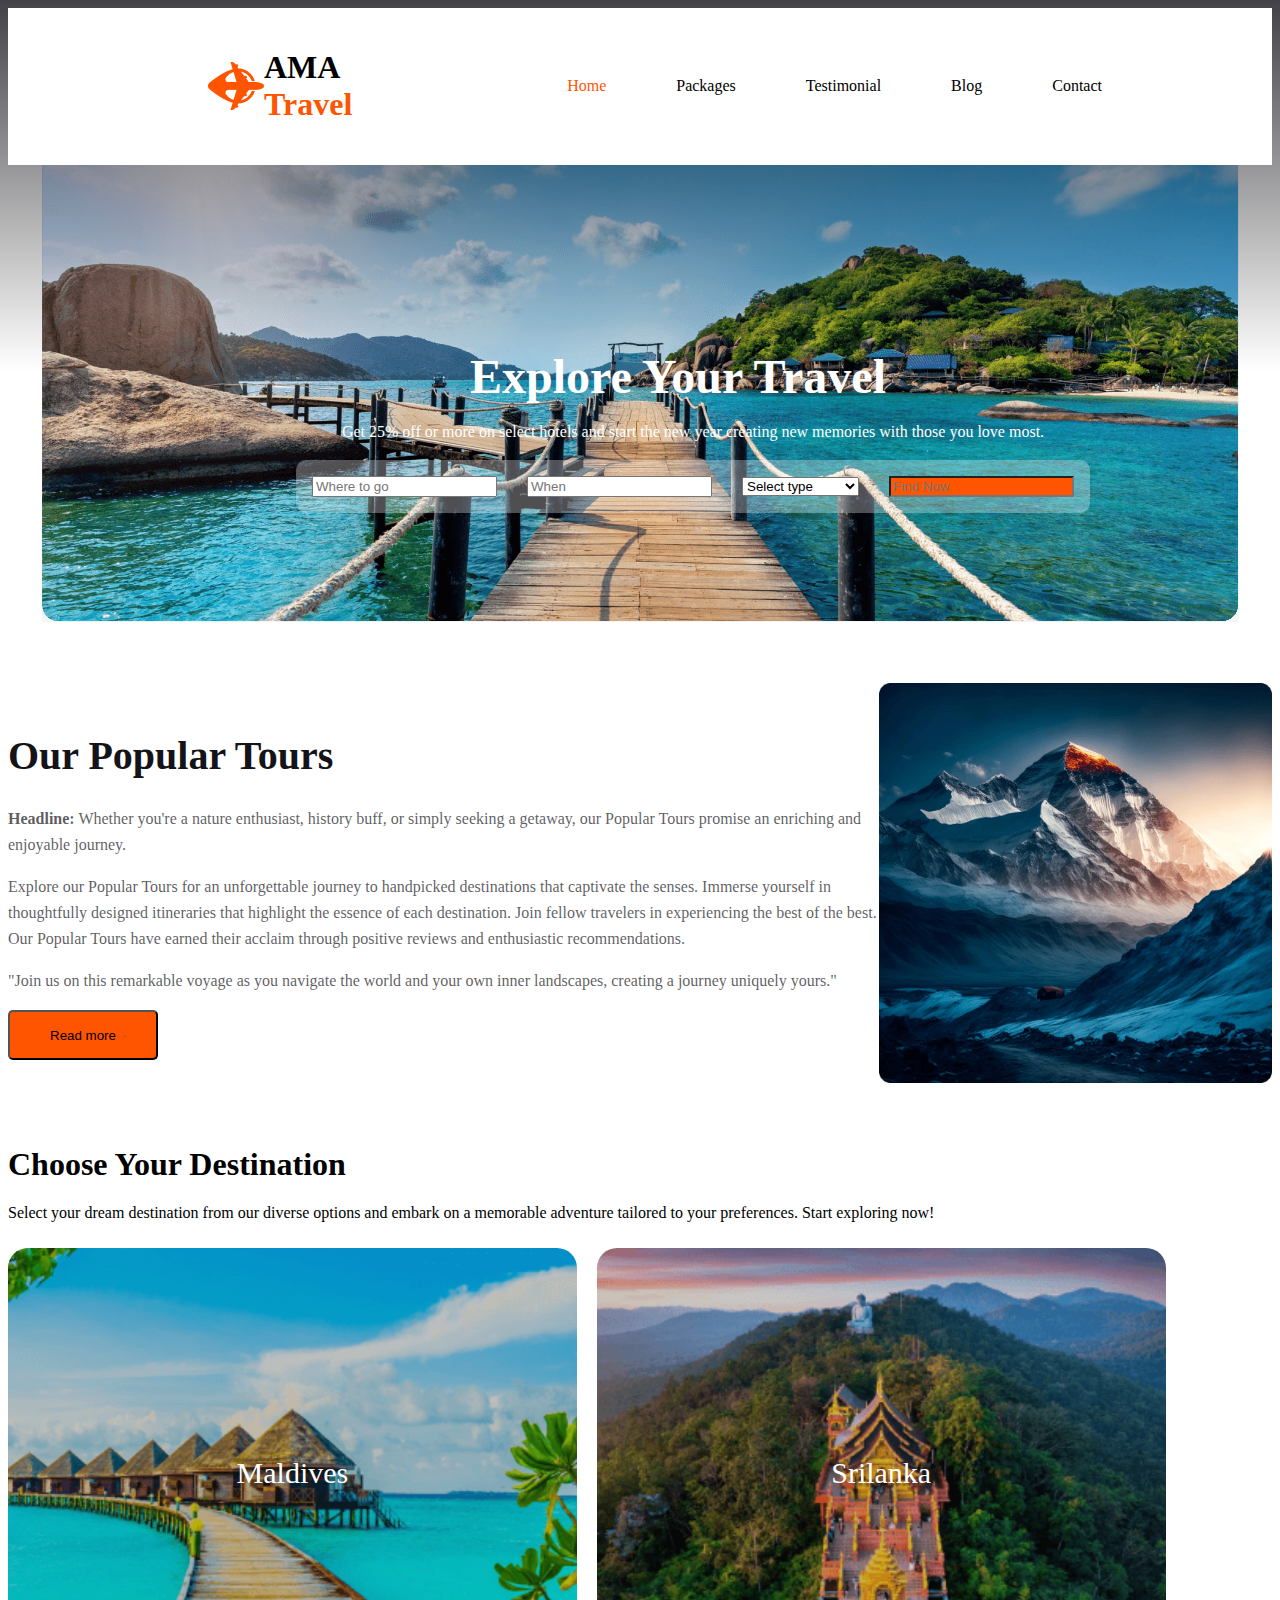
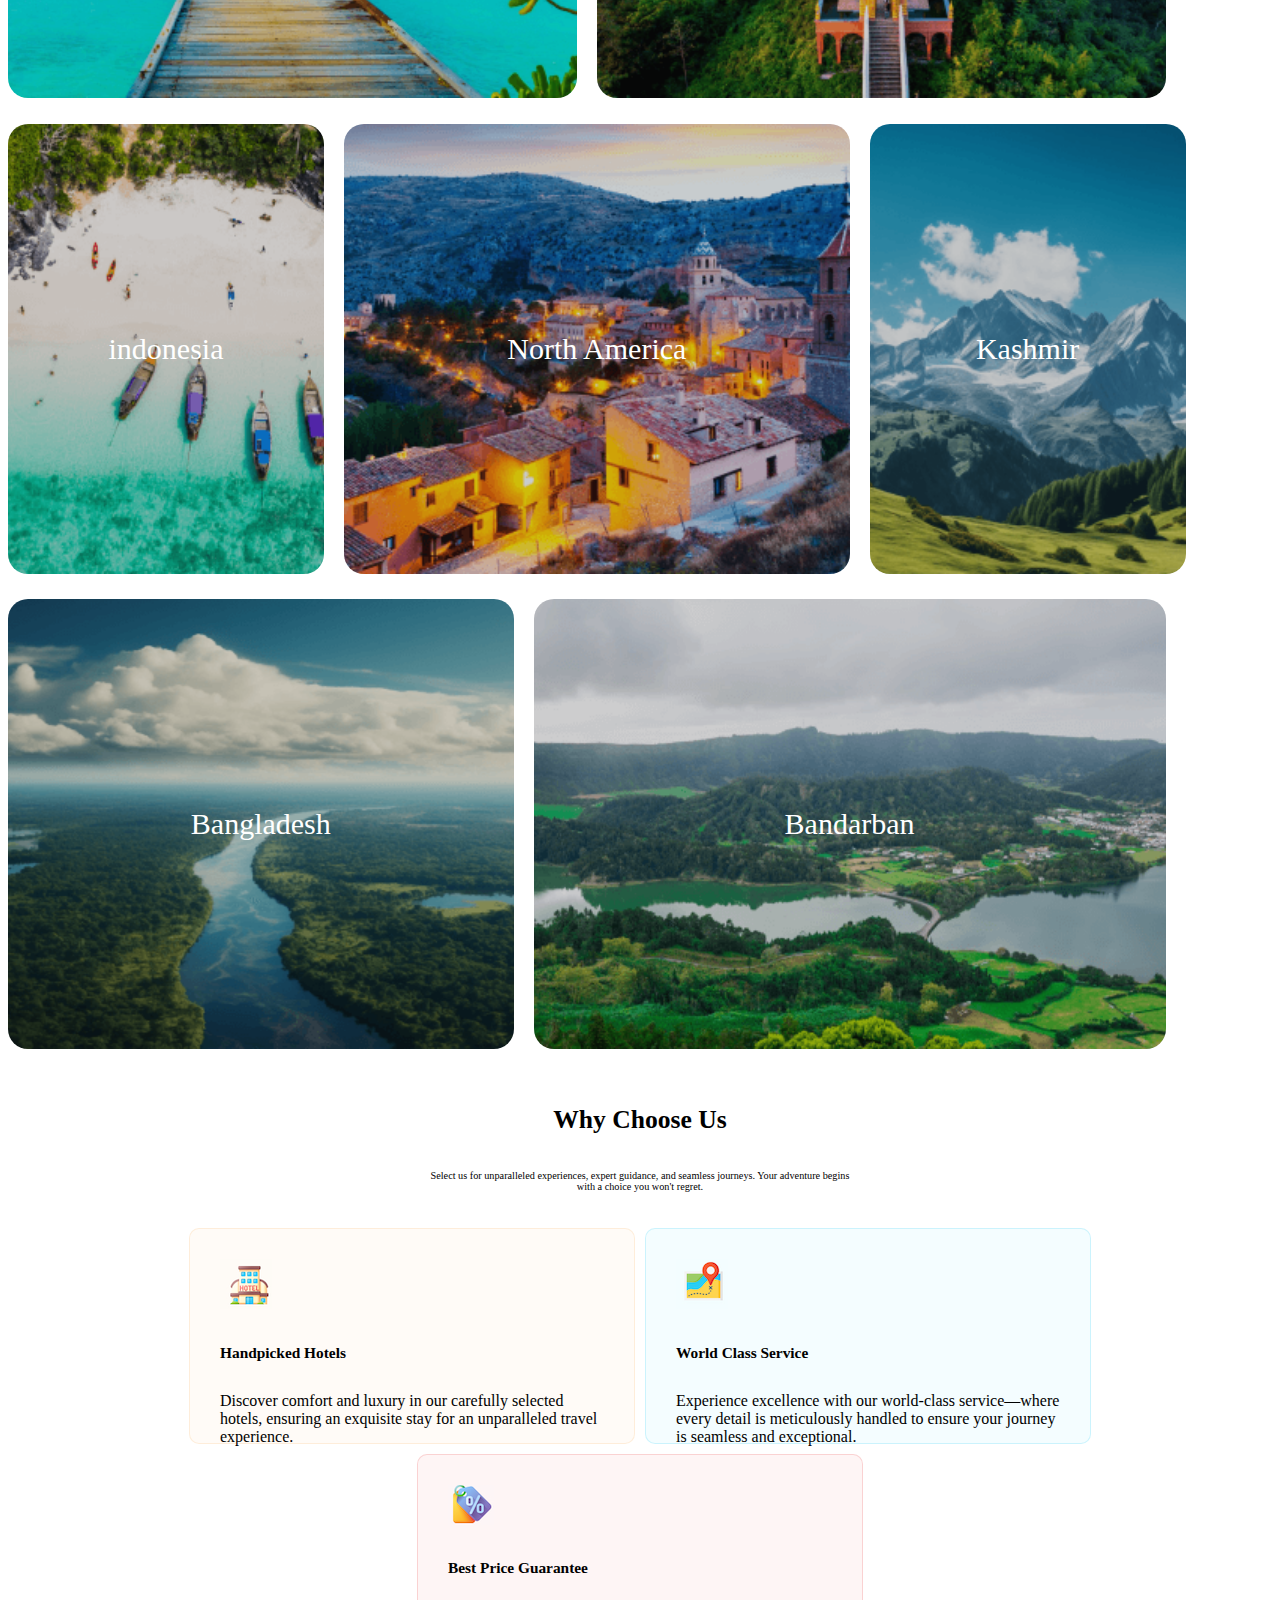
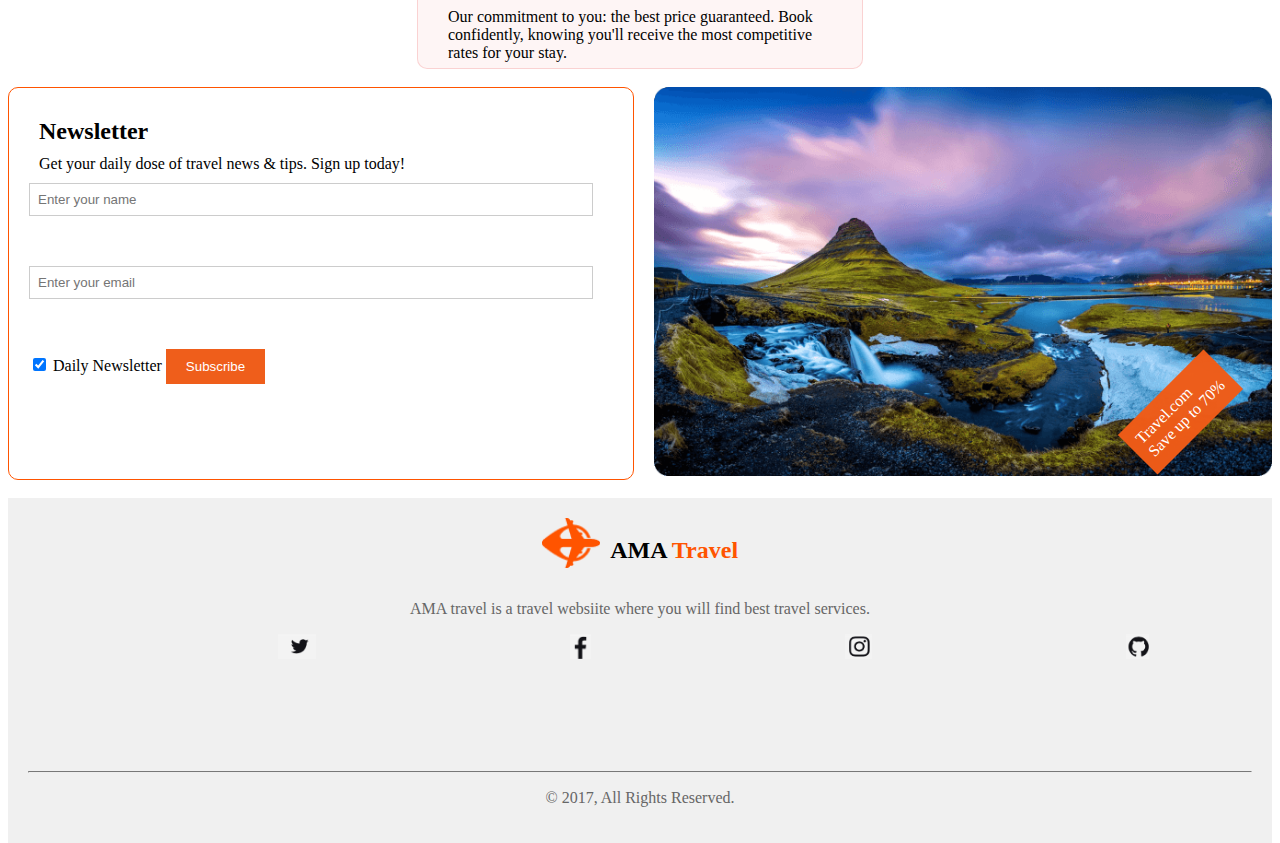
<file: index.html>
<!DOCTYPE html>
<html lang="en">

<head>
    <meta charset="UTF-8">
    <meta name="viewport" content="width=device-width, initial-scale=1.0">
    <title>AMA Travel</title>
    <link rel="preconnect" href="https://fonts.googleapis.com">
    <link rel="preconnect" href="https://fonts.gstatic.com" crossorigin>
    <link href="https://fonts.googleapis.com/css2?family=Open+Sans:wght@400;700;800&display=swap" rel="stylesheet">
    <link rel="stylesheet" href="style.css">
</head>

<header>
    <nav>
        <img src="logo.png" alt="">
        <h1>AMA <span>Travel</span></h1>
        <ul>
            <li><span>Home</span></li>
            <li>Packages</li>
            <li>Testimonial</li>
            <li>Blog</li>
            <li>Contact</li>
        </ul>
    </nav>
</header>
<div>
    <section class="AMA">
        <div class="AMA-content">
            <h1>Explore Your Travel</h1>
            <p>Get 25% off or more on select hotels and start the new year creating new memories with those you love
                most.</p>
            <div class="form-section">
                <input type="text" placeholder="Where to go">
                <input type="tel" placeholder="When">
                <select>
                    <option value="">Select type</option>
                    <option value="low-budget">Low-Budget</option>
                    <option value="medium-budget">Medium-Budget</option>
                    <option value="high-budget">High-Budget</option>
                </select>
                <input type="text" id="find-btn" placeholder="Find Now">
            </div>
        </div>
    </section>
</div>
<br>

<body>
    <section class="popular-tours">
        <div class="tour-contain">
            <h1>Our Popular Tours</h1>
            <p>
                <b>Headline:</b> Whether you're a nature enthusiast, history buff, or simply seeking a getaway, our
                Popular Tours promise an enriching and enjoyable journey.
            </p>
            <p>
                Explore our Popular Tours for an unforgettable journey to handpicked destinations that captivate the
                senses. Immerse yourself in thoughtfully designed itineraries that highlight the essence of each
                destination. Join fellow travelers in experiencing the best of the best. Our Popular Tours have earned
                their acclaim through positive reviews and enthusiastic recommendations.
            </p>
            <p>
                "Join us on this remarkable voyage as you navigate the world and your own inner landscapes, creating a
                journey uniquely yours."
            </p>
            <button class="read-more-button">Read more</button>
        </div>
        <img src="mountain.png" alt="">
    </section>
    <br>
    <div class="top">
        <div class="destination">
            <h1>Choose Your Destination</h1>
            <p>Select your dream destination from our diverse options and embark on a
                memorable adventure tailored to your preferences. Start exploring now!</p>
        </div>

        <div class="img1">

            <div class="img1-1">Maldives</div>
            <div class="img1-2">Srilanka</div>
        </div>

        <div class="img2">
            <div class="img2-1">indonesia</div>
            <div class="img2-2">North America</div>
            <div class="img2-3">Kashmir</div>
        </div>

        <div class="img3">
            <div class="img3-1">Bangladesh</div>
            <div class="img3-2">Bandarban</div>
        </div>
    </div>


    <div class="whyUs">
        <div class="whyUs-t">
            <h1>Why Choose Us</h1>
            <p>
                Select us for unparalleled experiences, expert guidance, and seamless journeys. Your adventure
                begins
                with a choice you won't regret.
            </p>
        </div>
        <div class="whyUs-m">
            <div class="whyUs-m1">
                <img src="house2.png" alt="" class="whyus-m1-i">
                <h4>Handpicked Hotels</h4>
                <p>
                    Discover comfort and luxury in our carefully selected hotels, ensuring an exquisite stay for an
                    unparalleled travel experience.
                </p>
            </div>
            <div class="whyUs-m2">
                <img src="map2.png" alt="">
                <h4>World Class Service</h4>
                <p>
                    Experience excellence with our world-class service—where every detail is meticulously handled to
                    ensure your journey is seamless and exceptional.
                </p>
            </div>
        </div>
        <div class="whyUs-b">
            <img src="discount.png" alt="">
            <h4>Best Price Guarantee</h4>
            <p>
                Our commitment to you: the best price guaranteed. Book confidently, knowing you'll receive the most
                competitive rates for your stay.
            </p>
        </div>
    </div>
    <br>
    <div class="newsletter-section">
        <div class="subscription-form">
            <h2>Newsletter</h2>
            <p>Get your daily dose of travel news & tips. Sign up today!</p>
            <input type="text" placeholder="Enter your name">
            <input type="email" placeholder="Enter your email">
            <label>
                <input type="checkbox" checked="checked" name="subscribe"> Daily Newsletter
            </label>
            <button>Subscribe</button>
        </div>
        <div class="image-section">
            <img src="Rectangle 8 (1).png" alt="">
            <div class="offer-banner">Travel.com<br>Save up to 70%</div>
        </div>
    </div>
</body>
<br>
<div class="footer">
    <div class="logo-text">
        <img src="logo.png" alt="Travel Logo">
        <h2>AMA <span>Travel</span></h2>
    </div>
    <p>AMA travel is a travel websiite where you will find best travel services.</p>
    <div class="social-icons">
        <a href="#"><img src="twitter.png" alt="Twitter"></a>
        <a href="#"><img src="facbook.png" alt="Facebook"></a>
        <a href="#"><img src="instagram.png" alt="Instagram"></a>
        <a href="#"><img src="github.png" alt="Github"></a>
    </div>
    <hr/>
    <p>© 2017, All Rights Reserved.</p>
</div>



</html>
</file>
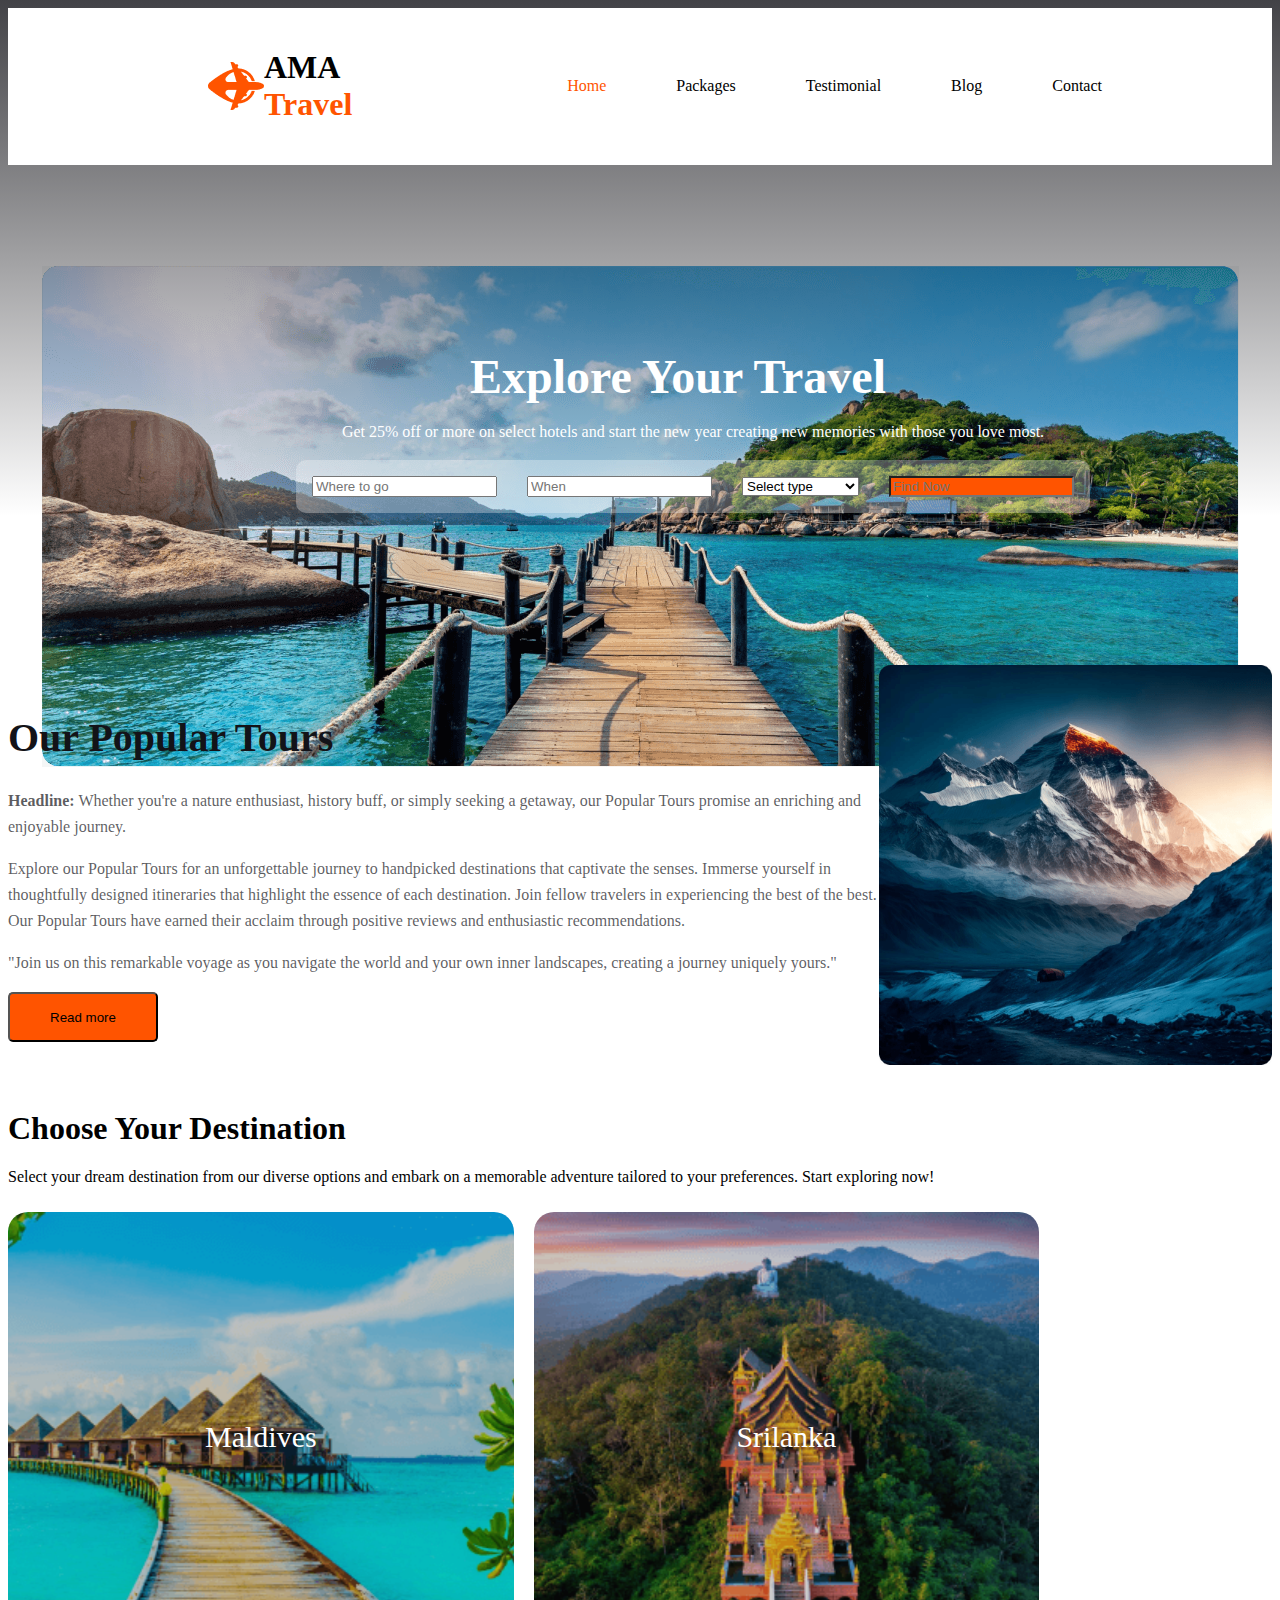
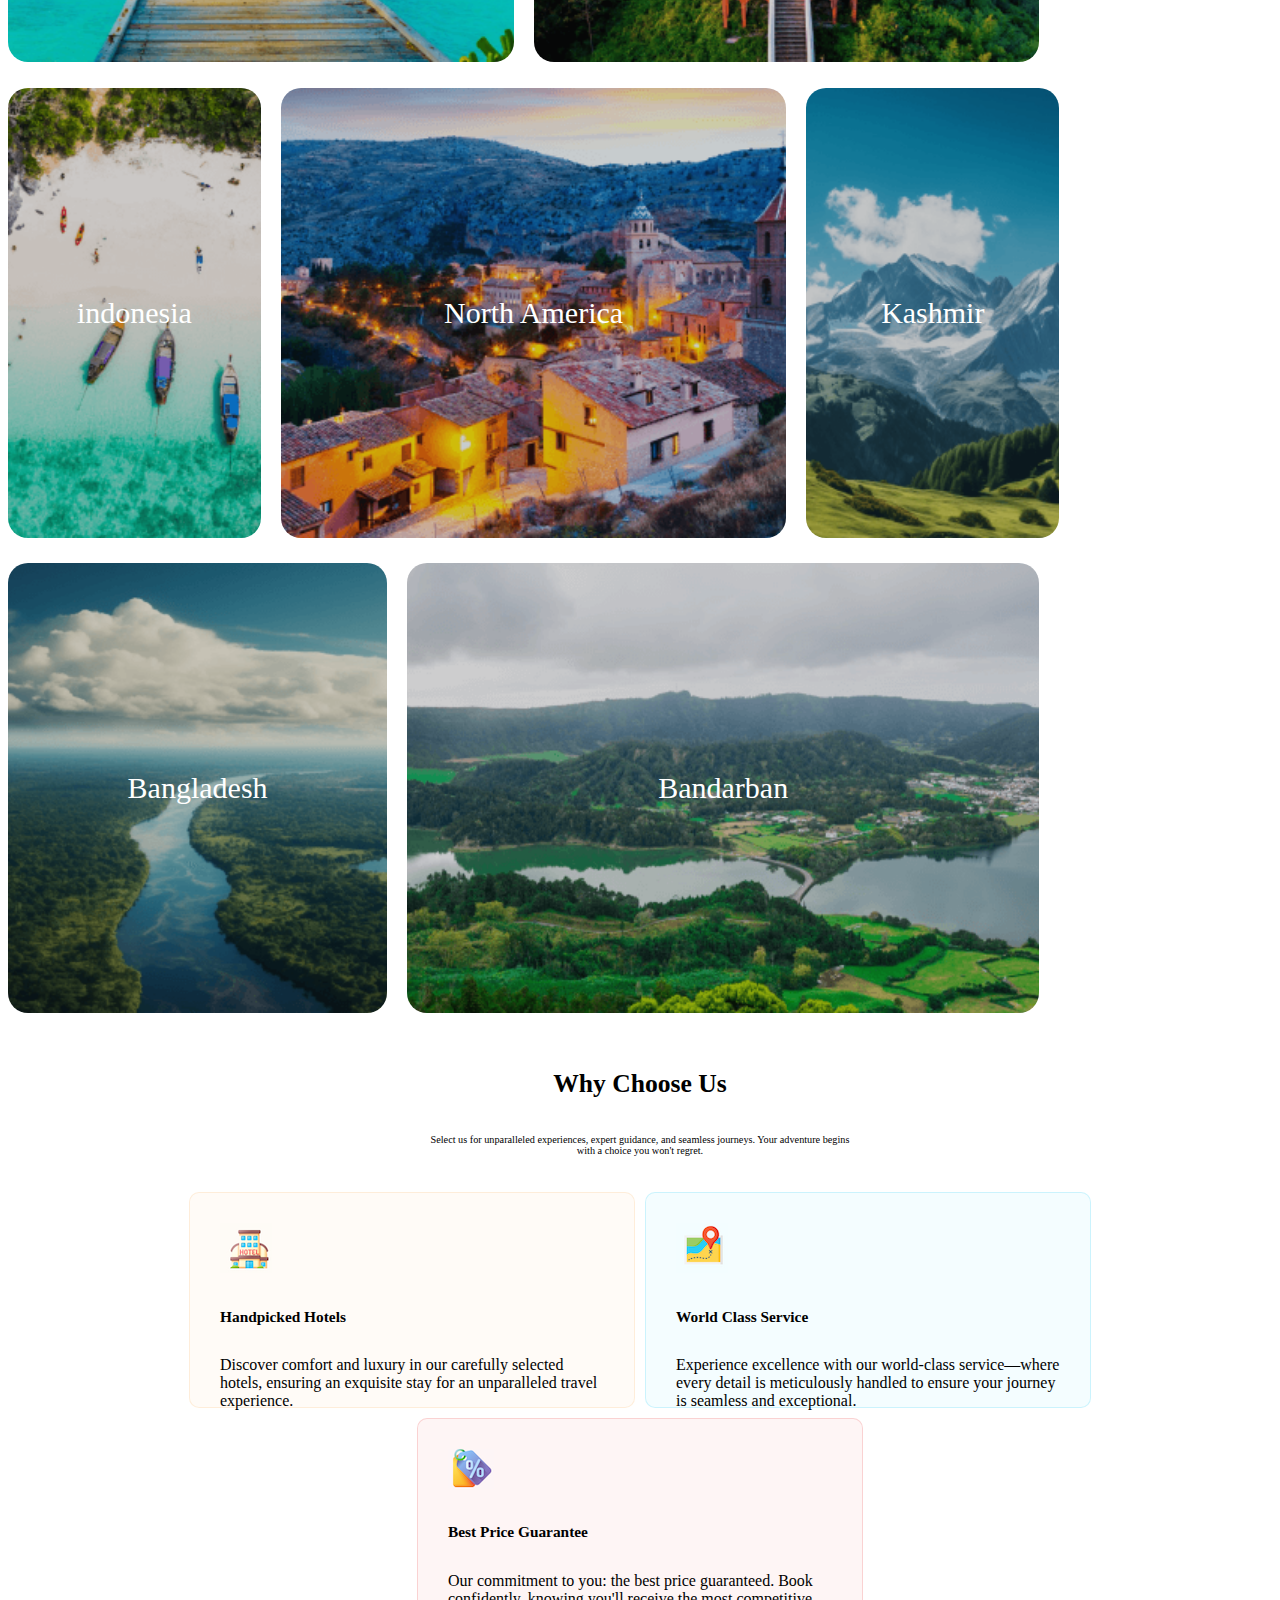
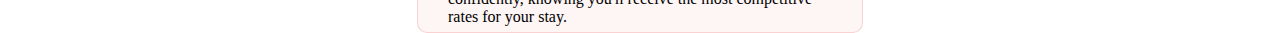
<file: travel.html>
<!DOCTYPE html>
<html lang="en">

<head>
    <meta charset="UTF-8">
    <meta name="viewport" content="width=device-width, initial-scale=1.0">
    <title>AMA Travel</title>
    <link rel="preconnect" href="https://fonts.googleapis.com">
    <link rel="preconnect" href="https://fonts.gstatic.com" crossorigin>
    <link href="https://fonts.googleapis.com/css2?family=Open+Sans:wght@400;700;800&display=swap" rel="stylesheet">
    <link rel="stylesheet" href="trevel.css">
</head>

<header>
    <nav>
        <img src="logo.png" alt="">
        <h1>AMA <span>Travel</span></h1>
        <ul>
            <li><span>Home</span></li>
            <li>Packages</li>
            <li>Testimonial</li>
            <li>Blog</li>
            <li>Contact</li>
        </ul>
    </nav>
</header>
<div>
    <section class="AMA">
        <div class="AMA-content">
            <h1>Explore Your Travel</h1>
            <p>Get 25% off or more on select hotels and start the new year creating new memories with those you love
                most.</p>
            <div class="form-section">
                <input type="text" placeholder="Where to go">
                <input type="tel" placeholder="When">
                <select>
                    <option value="">Select type</option>
                    <option value="low-budget">Low-Budget</option>
                    <option value="medium-budget">Medium-Budget</option>
                    <option value="high-budget">High-Budget</option>
                </select>
                <input type="text" id="find-btn" placeholder="Find Now">
            </div>
        </div>
    </section>
</div>

<body>
    <section class="popular-tours">
        <div class="tour-contain">
            <h1>Our Popular Tours</h1>
            <p>
                <b>Headline:</b> Whether you're a nature enthusiast, history buff, or simply seeking a getaway, our
                Popular Tours promise an enriching and enjoyable journey.
            </p>
            <p>
                Explore our Popular Tours for an unforgettable journey to handpicked destinations that captivate the
                senses. Immerse yourself in thoughtfully designed itineraries that highlight the essence of each
                destination. Join fellow travelers in experiencing the best of the best. Our Popular Tours have earned
                their acclaim through positive reviews and enthusiastic recommendations.
            </p>
            <p>
                "Join us on this remarkable voyage as you navigate the world and your own inner landscapes, creating a
                journey uniquely yours."
            </p>
            <button class="read-more-button">Read more</button>
        </div>
        <img src="mountain.png" alt="">
    </section>

    <div class="top">
        <div class="destination">
          <h1>Choose Your Destination</h1>
          <p>Select your dream destination from our diverse options and embark on a
             memorable adventure tailored to your preferences. Start exploring now!</p>
        </div>
      
        <div class="img1">
          
            <div class="img1-1">Maldives</div>
            <div class="img1-2">Srilanka</div>
        </div>
      
        <div class="img2">
          <div class="img2-1">indonesia</div>
          <div class="img2-2">North America</div>
          <div class="img2-3">Kashmir</div>
        </div>
      
        <div class="img3">
          <div class="img3-1">Bangladesh</div>
          <div class="img3-2">Bandarban</div>
        </div>
      </div>
      
    
        <div class="whyUs">
            <div class="whyUs-t">
                <h1>Why Choose Us</h1>
                <p>
                    Select us for unparalleled experiences, expert guidance, and seamless journeys. Your adventure
                    begins
                    with a choice you won't regret.
                </p>
            </div>
            <div class="whyUs-m">
                <div class="whyUs-m1">
                    <img  src="house2.png" alt=""  class="whyus-m1-i">
                    <h4>Handpicked Hotels</h4>
                    <p>
                        Discover comfort and luxury in our carefully selected hotels, ensuring an exquisite stay for an
                        unparalleled travel experience.
                    </p>
                </div>
                <div class="whyUs-m2">
                    <img src="map2.png" alt="">
                    <h4>World Class Service</h4>
                    <p>
                        Experience excellence with our world-class service—where every detail is meticulously handled to
                        ensure your journey is seamless and exceptional.
                    </p>
                </div>
            </div>
            <div class="whyUs-b">
                <img src="discount.png" alt="">
                <h4>Best Price Guarantee</h4>
                <p>
                    Our commitment to you: the best price guaranteed. Book confidently, knowing you'll receive the most
                    competitive rates for your stay.
                </p>
            </div>
        </div>
</body>


</html>
</file>
<file: style.css>
body {
    background: linear-gradient(180deg, rgba(19, 19, 24, 0.80) 0%, rgba(19, 19, 24, 0.00)50%), url(cover.png);
    background-repeat: no-repeat;
    background-position: center;
    border-radius: 14px;
    margin-bottom: -3300px;
}

header {
    background: #fff;
    padding: 10px 200px;
    display: flex;
    justify-content: space-between;
}

nav {
    display: inline-flex;
    padding: 10px 0px;
    justify-content: space-between;
    align-items: center;
    

}

nav h1 span {
    color: #FF5400;
}
nav ul span{
    color: #FF5400;  
}

nav ul {
    gap: -50px;
    list-style: none;
    display:inline-flex;
    justify-content: space-between;
    align-items: center;
}

nav li {
    margin-right: -30px;
    margin-left: 100px;
}

.AMA {
    width: 1170px;
    height: 500px;
    display: flex;
    align-items: center;
    justify-content: center;
    text-align: center;
}

.AMA-content {
    color: #fff;
}

.AMA h1 {
    font-size: 48px;
    margin-bottom: 16px;
    margin-left: 170px;
    text-align: center;
}


.AMA p {
    color: #FFF;
    text-align: center;
    margin-left: 200px;
    font-size: 16px;
    font-weight: 500;
    line-height: 24px;
}
.form-section {
    display: inline-flex;
    padding: 16px;
    align-items: center;
    gap: 30px;
    border-radius: 10px;
    margin-left:200px ;
    background: rgba(255, 255, 255, 0.30);
}
#find-btn {
    background-color: #FF5400;
    text-shadow:black;
}

/* our popular tour section */
.popular-tours {
    display: flex;
    justify-content: space-between;
    align-items: center;
}
.tour-contain{
    
}
.popular-tours h1 {
    color: #131318;
    text-align: left;
    font-size: 40px;
    font-weight: 800;
    line-height: normal;
}

.popular-tours p {
    color: rgba(19, 19, 24, 0.70);
    font-size: 16px;
    font-style: normal;
    font-weight: 400;
    line-height: 26px;
}

.popular-tours img {
    border-radius: 6px;
    width: 500px;
    height: 400px;
}

.read-more-button {
    border-radius: 10px;
    background: #FF5400;
    width: 150px;
    height: 50px;
    padding: 10px 15px; 
    border-radius: 5px; 
}

/* Destination */
.destination {
    width: 100%;
    margin-top: 5vh;
}

.destination .top {
    display: flex;
    align-items: center;
    justify-content: center;
    text-align: center;
}

.destination .top h1 {
    font-size: 40px;
}

.destination .top P {
    padding: 20px 0;
    width: 50%;
    text-align: center;
}

.img1,
.img2,
.img3 {
    width: 100%;
    height: 50vh;
    margin-top: 2vw;
    gap: 20px;
    display: grid;
}

.img1 {
    grid-template-columns: 45% 45%;
}

.img2 {
    grid-template-columns: 25% 40% 25%;
}

.img3 {
    grid-template-columns: 40% 50%;
}

.img1-1,
.img1-2,
.img2-1,
.img2-2,
.img2-3,
.img3-1,
.img3-2 {
    display: flex;
    align-items: center;
    justify-content:center;
    font-size: 30px;
    border-radius: 20px;
    color: #fff;
    width: 100%;
    height: 100%;
    background-position:center;
    object-fit: cover;
    background-size: cover;
    background-repeat: no-repeat
}



.img1-1 {
    background-image: url("maldives.png");
}

.img1-2 {
    background-image: url("Sri-lanka.png");
}

.img2-1 {
    background-image: url("indonesia.png");
}

.img2-2 {
    background-image: url("north-ameria.png");
}

.img2-3 {
    background-image: url("Kashmir.png");
}


.img3-1 {
    background-image: url("Bangladesh.png");
}

.img3-2 {
    background-image: url("bandarban.png");
}
/* Why chosse us */
.whyUs {
margin-top: 3vw;
display: flex;
justify-content: space-between;
align-items: center;
flex-direction: column;
}

.whyUs-t {
display: flex;
flex-direction: column;
align-items: center;
justify-content: space-between;
}

.whyUs-t h1 {
font-size: 2vw;
margin-bottom: 2vw;
}

.whyUs-t p {
text-align: center;
width: 80%;
font-size: 0.8vw;
margin-bottom: 2vw;
}

.whyUs-m {
display: flex;
justify-content: space-between;
align-items: center;
gap: 10px;
padding: 10px;
}
.whyUs-m1 {
border-radius: 16px;
border: 1px solid rgba(251, 181, 99, 0.20);
background: rgba(251, 181, 99, 0.05);
}

.whyUs-m2 {
border-radius: 16px;
border: 1px solid rgba(41, 206, 246, 0.20);
background: rgba(41, 206, 246, 0.05);
}

.whyUs-b {
border-radius: 16px;
border: 1px solid rgba(233, 68, 68, 0.20);
background: rgba(233, 68, 68, 0.05);
}

.whyUs-m1,
.whyUs-m2,
.whyUs-b {
border-radius: 10px;
padding: 30px;
width: 30vw;
height: 12vw;
}

.whyUs-m1 h4,
.whyUs-m2 h4,
.whyUs-b h4 {
font-size: 1.2vw;
padding: 0.8vw 0;
}

/* Newsletter section*/
.newsletter-section {
    display: flex;
    gap: 20px ;
}

.subscription-form {
    padding: 20px;
    background-color: #fff;
    border-radius: 10px;
    border: 1px solid #FF5400;
    gap: 10px;
}

.subscription-form h2,
.subscription-form p {
    margin: 10px 10px;
}

.subscription-form input[type=text],
.subscription-form input[type=email] {
    width: calc(100% - 20px);
    padding: 8px;
    margin-bottom: 50px;
    display: inline-block;
    border: 1px solid #ccc;
    box-sizing: border-box;
}

.subscription-form button {
   background-color: rgba(239, 91, 23, 0.984);
   color: white;
   border: none;
   padding: 10px 20px; 
   cursor:pointer; 
}

.image-section {
   position:relative; 
}

.image-section img{
   width :100%; 
   height:auto; 
}

.offer-banner{
     position:absolute; 
     bottom :10%; 
     right :5%; 
     background-color :rgba(239, 91, 23, 0.984);
     color:white;  
     padding :10px ;  
     transform: rotate(-45deg);
}
/*footer-section*/
.footer {
    background-color: #f0f0f0;
    padding: 20px;
    align-items: center;
}

.logo-text img {
   height: 50px;
   margin-right: 10px;
}
.footer span{
    color: #FF5400;
}
.logo-text{
   display: flex;
   justify-content: center;
   color: #000000;
}

.footer p {
   color: #666666;
   text-align: center;
}

.social-icons img {
    display:inline-flex;
  justify-content: center;
  align-items: center;
   height: 25px;
   margin-bottom: 100px;
   margin-left: 250px;
}

.footer hr {
   border-top-color: #cccccc; 
}

@media (max-width: 600px) {
    body{
        margin-bottom:-3000px ;
    }
    header {
        padding: 10px 10px;
    }

    nav {
        padding: 10px 0;
    }

    nav ul {
        flex-direction: column;
        align-items: center;
    }

    nav li {
        margin: 5px 0;
    }

    .AMA h1 {
        font-size: 18px;
        margin-left: 0;
    }

    .AMA p {
        margin-left: 0;
    }

    .form-section {
        flex-direction: column;
        
    }

    #find-btn {
        width: 100%;
    }

    .popular-tours,
    .destination {
        flex-direction: column;
    }

    .popular-tours h1,
    .destination .top h1 {
        font-size: 24px;
    }

    .popular-tours img,
    .destination .top p,
    .destination .top h1 {
        width: 100%;
    }

    .read-more-button {
        width: 100%;
    }

    .img1-1,
    .img1-2,
    .img2-1,
    .img2-2,
    .img2-3,
    .img3-1,
    .img3-2 {
        height: 400px; 
    }

    .whyUs-t h1 {
        font-size: 16px;
        
    }

    .whyUs-t p {
        width: 100%;
        font-size: 12px;
        
    }

    .whyUs-m,
    .whyUs-b {
        width: 100%;
      
        
    }

    .whyUs-m1 h4,
    .whyUs-m2 h4,
    .whyUs-b h4 {
        font-size: 14px;
        padding: 8px 0;
    }

    .newsletter-section {
        flex-direction: column;
    }

    .subscription-form {
        width: 100%;
    }

    .subscription-form input[type=text],
    .subscription-form input[type=email] {
        width: 100%;
    }

    .subscription-form button {
        width: 100%;
    }

    .image-section img {
        width: 100%;
        height: auto;
    }

    .offer-banner {
        flex-direction: column;
    }
    }

    .footer {
        flex-direction: column;
    }

    .social-icons img {
        flex-direction: column;
      
    }
}
</file>
<file: trevel.css>
body {
    background: linear-gradient(180deg, rgba(19, 19, 24, 0.80) 0%, rgba(19, 19, 24, 0.00)50%), url(cover.png);
    background-repeat: no-repeat;
    background-position: center;
    border-radius: 14px;
    margin-bottom: -2200px;
}

header {
    background: #fff;
    padding: 10px 200px;
    display: flex;
    justify-content: space-between;
}

nav {
    display: inline-flex;
    padding: 10px 0px;
    justify-content: space-between;
    align-items: center;
    

}

nav h1 span {
    color: #FF5400;
}
nav ul span{
    color: #FF5400;  
}

nav ul {
    gap: -50px;
    list-style: none;
    display:inline-flex;
    justify-content: space-between;
    align-items: center;
}

nav li {
    margin-right: -30px;
    margin-left: 100px;
}

.AMA {
    width: 1170px;
    height: 500px;
    display: flex;
    align-items: center;
    justify-content: center;
    text-align: center;
}

.AMA-content {
    color: #fff;
}

.AMA h1 {
    font-size: 48px;
    margin-bottom: 16px;
    margin-left: 170px;
    text-align: center;
}


.AMA p {
    color: #FFF;
    text-align: center;
    margin-left: 200px;
    font-size: 16px;
    font-weight: 500;
    line-height: 24px;
}
.form-section {
    display: inline-flex;
    padding: 16px;
    align-items: center;
    gap: 30px;
    border-radius: 10px;
    margin-left:200px ;
    background: rgba(255, 255, 255, 0.30);
}
#find-btn {
    background-color: #FF5400;
    text-shadow:black;
}

/* our popular tour section */
.popular-tours {
    display: flex;
    justify-content: space-between;
    align-items: center;
}
.tour-contain{
    
}
.popular-tours h1 {
    color: #131318;
    text-align: left;
    font-size: 40px;
    font-weight: 800;
    line-height: normal;
}

.popular-tours p {
    color: rgba(19, 19, 24, 0.70);
    font-size: 16px;
    font-style: normal;
    font-weight: 400;
    line-height: 26px;
}

.popular-tours img {
    border-radius: 6px;
    width: 500px;
    height: 400px;
}

.read-more-button {
    border-radius: 10px;
    background: #FF5400;
    width: 150px;
    height: 50px;
    padding: 10px 15px; 
    border-radius: 5px; 
}

/* Destination */
.destination {
    width: 100%;
    margin-top: 5vh;
}

.destination .top {
    display: flex;
    align-items: center;
    justify-content: center;
    text-align: center;
}

.destination .top h1 {
    font-size: 40px;
}

.destination .top P {
    padding: 20px 0;
    width: 50%;
    text-align: center;
}

.img1,
.img2,
.img3 {
    width: 100%;
    height: 50vh;
    margin-top: 2vw;
    gap: 20px;
    display: grid;
}

.img1 {
    grid-template-columns: 40% 40%;
}

.img2 {
    grid-template-columns: 20% 40% 20%;
}

.img3 {
    grid-template-columns: 30% 50%;
}

.img1-1,
.img1-2,
.img2-1,
.img2-2,
.img2-3,
.img3-1,
.img3-2 {
    display: flex;
    align-items: center;
    justify-content:center;
    font-size: 30px;
    border-radius: 20px;
    color: #fff;
    width: 100%;
    height: 100%;
    background-position:center;
    object-fit: cover;
    background-size: cover;
    background-repeat: no-repeat
}



.img1-1 {
    background-image: url("maldives.png");
}

.img1-2 {
    background-image: url("Sri-lanka.png");
}

.img2-1 {
    background-image: url("indonesia.png");
}

.img2-2 {
    background-image: url("north-ameria.png");
}

.img2-3 {
    background-image: url("Kashmir.png");
}


.img3-1 {
    background-image: url("Bangladesh.png");
}

.img3-2 {
    background-image: url("bandarban.png");
}
/* Why chosse us */
.whyUs {
margin-top: 3vw;
display: flex;
justify-content: space-between;
align-items: center;
flex-direction: column;
}

.whyUs-t {
display: flex;
flex-direction: column;
align-items: center;
justify-content: space-between;
}

.whyUs-t h1 {
font-size: 2vw;
margin-bottom: 2vw;
}

.whyUs-t p {
text-align: center;
width: 80%;
font-size: 0.8vw;
margin-bottom: 2vw;
}

.whyUs-m {
display: flex;
justify-content: space-between;
align-items: center;
gap: 10px;
padding: 10px;
}
.whyUs-m1 {
border-radius: 16px;
border: 1px solid rgba(251, 181, 99, 0.20);
background: rgba(251, 181, 99, 0.05);
}

.whyUs-m2 {
border-radius: 16px;
border: 1px solid rgba(41, 206, 246, 0.20);
background: rgba(41, 206, 246, 0.05);
}

.whyUs-b {
border-radius: 16px;
border: 1px solid rgba(233, 68, 68, 0.20);
background: rgba(233, 68, 68, 0.05);
}

.whyUs-m1,
.whyUs-m2,
.whyUs-b {
border-radius: 10px;
padding: 30px;
width: 30vw;
height: 12vw;
}

.whyUs-m1 h4,
.whyUs-m2 h4,
.whyUs-b h4 {
font-size: 1.2vw;
padding: 0.8vw 0;
}



@media (max-width: 600px) {
}

@media (min-width: 992px) {
    
}
</file>
